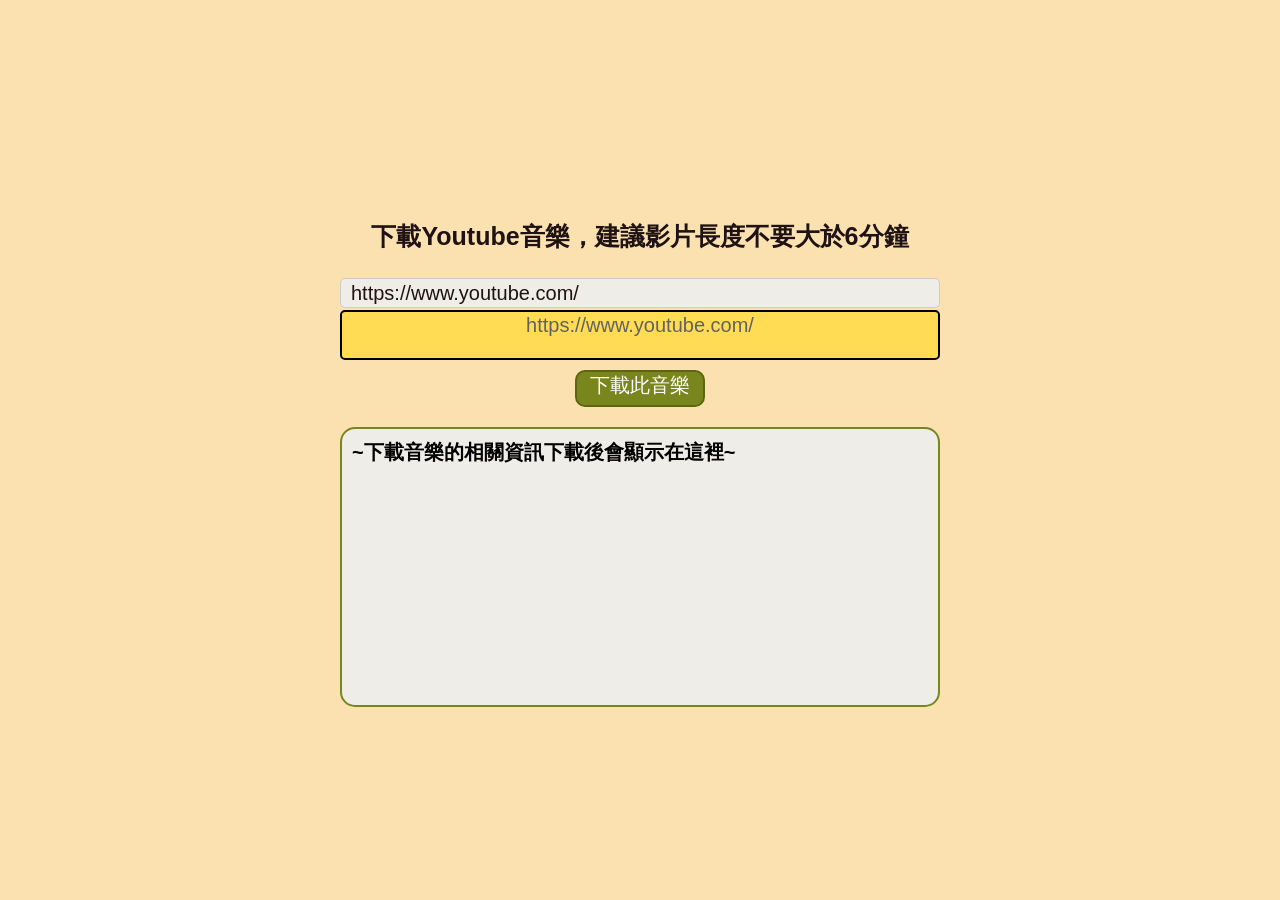
<file: Download_yt_audio/src/templates/index.html>
<!DOCTYPE html>
<html lang="zh-TW">
<head>
    <meta charset="UTF-8">
    <meta name="viewport" content="width=device-width, initial-scale=1.0">
    <title>Youtube Audio Download Studio</title>
    <style>
        * {
            margin: 0;
            padding: 0;
            box-sizing: border-box;
        }

        body {
            font-family: Arial, 'Microsoft JhengHei', sans-serif;
            background-color: #fbe0b0;
            display: flex;
            justify-content: center;
            align-items: center;
            min-height: 100vh;
            padding: 20px;
        }

        .container {
            background-color: #fbe0b0;
            width: 700px;
            height: 500px;
            position: relative;
            border-radius: 10px;
            padding: 20px;
        }

        .title {
            text-align: center;
            font-size: 25px;
            font-weight: bold;
            color: #1f1213;
            margin-top: 0;
        }

        .url-input {
            width: 600px;
            height: 30px;
            margin: 25px auto 0;
            display: block;
            font-size: 20px;
            color: #1f1213;
            background-color: #efede8;
            border: 1px solid #ccc;
            border-radius: 5px;
            padding: 5px 10px;
        }

        .url-display {
            width: 600px;
            min-height: 50px;
            margin: 2px auto;
            padding: 2px;
            font-size: 20px;
            color: rgb(98, 98, 98);
            background-color: #ffdc54;
            border: 2px solid #000000;
            border-radius: 5px;
            text-align: center;
            word-wrap: break-word;
        }

        .download-btn {
            width: 130px;
            height: 30px;
            display: block;
            margin: 10px auto;
            padding-bottom: 5%;
            color: #FFFFFF;
            background-color: #79861e;
            font-size: 20px;
            /* font-weight: bold; */
            border: 2px solid #5a6610;
            border-radius: 10px;
            cursor: pointer;
            transition: all 0.3s;
        }

        .download-btn:hover {
            background-color: #b6d7a8;
            color: #f00;
        }

        .download-btn:disabled {
            background-color: #ccc;
            border-color: #999;
            cursor: not-allowed;
            color: #666;
        }

        .info-box {
            width: 600px;
            height: 280px;
            margin: 20px auto;
            padding: 10px;
            font-size: 20px;
            font-weight: bold;
            color: black;
            background-color: #efede8;
            border: 2px solid #79861e;
            border-radius: 15px;
            overflow-y: auto;
            white-space: pre-wrap;
            word-wrap: break-word;
        }

        .info-box.error {
            color: red;
        }

        .loading {
            color: #79861e;
        }

        .success {
            color: green;
        }
    </style>
</head>
<body>
    <div class="container">
        <h1 class="title">下載Youtube音樂，建議影片長度不要大於6分鐘</h1>
        
        <input 
            type="text" 
            id="urlInput" 
            class="url-input" 
            placeholder="https://www.youtube.com/"
            value="https://www.youtube.com/"
        >
        
        <div id="urlDisplay" class="url-display">https://www.youtube.com/</div>
        
        <button id="downloadBtn" class="download-btn">下載此音樂</button>
        
        <div id="infoBox" class="info-box">~下載音樂的相關資訊下載後會顯示在這裡~</div>
    </div>

    <script>
        const urlInput = document.getElementById('urlInput');
        const urlDisplay = document.getElementById('urlDisplay');
        const downloadBtn = document.getElementById('downloadBtn');
        const infoBox = document.getElementById('infoBox');

        // Update URL display when input changes
        urlInput.addEventListener('input', function() {
            urlDisplay.textContent = this.value;
        });

        // Handle download button click
        downloadBtn.addEventListener('click', async function() {
            const url = urlInput.value.trim();
            
            if (!url || url === 'https://www.youtube.com/') {
                infoBox.textContent = 'ERROR: Please enter a valid YouTube URL.';
                infoBox.className = 'info-box error';
                return;
            }

            // Disable button and show loading
            downloadBtn.disabled = true;
            downloadBtn.textContent = '下載中...';
            infoBox.textContent = '正在處理您的請求...';
            infoBox.className = 'info-box loading';

            try {
                const response = await fetch('/download', {
                    method: 'POST',
                    headers: {
                        'Content-Type': 'application/json',
                    },
                    body: JSON.stringify({ url: url })
                });

                const data = await response.json();

                if (data.success) {
                    infoBox.className = 'info-box success';
                    infoBox.textContent = 
                        `🎵 標題: ${data.title}\n` +
                        `⏳ 長度: ${data.length}\n` +
                        `👤 創作者: ${data.author}\n` +
                        `📁 檔案: ${data.filename}\n` +
                        `✅ 下載完成!`;
                } else {
                    infoBox.className = 'info-box error';
                    infoBox.textContent = `ERROR: ${data.error}`;
                }
            } catch (error) {
                infoBox.className = 'info-box error';
                infoBox.textContent = `ERROR: Network error - ${error.message}`;
            } finally {
                // Re-enable button
                downloadBtn.disabled = false;
                downloadBtn.textContent = '下載此音樂';
            }
        });

        // Allow Enter key to trigger download
        urlInput.addEventListener('keypress', function(e) {
            if (e.key === 'Enter') {
                downloadBtn.click();
            }
        });
    </script>
</body>
</html>
</file>
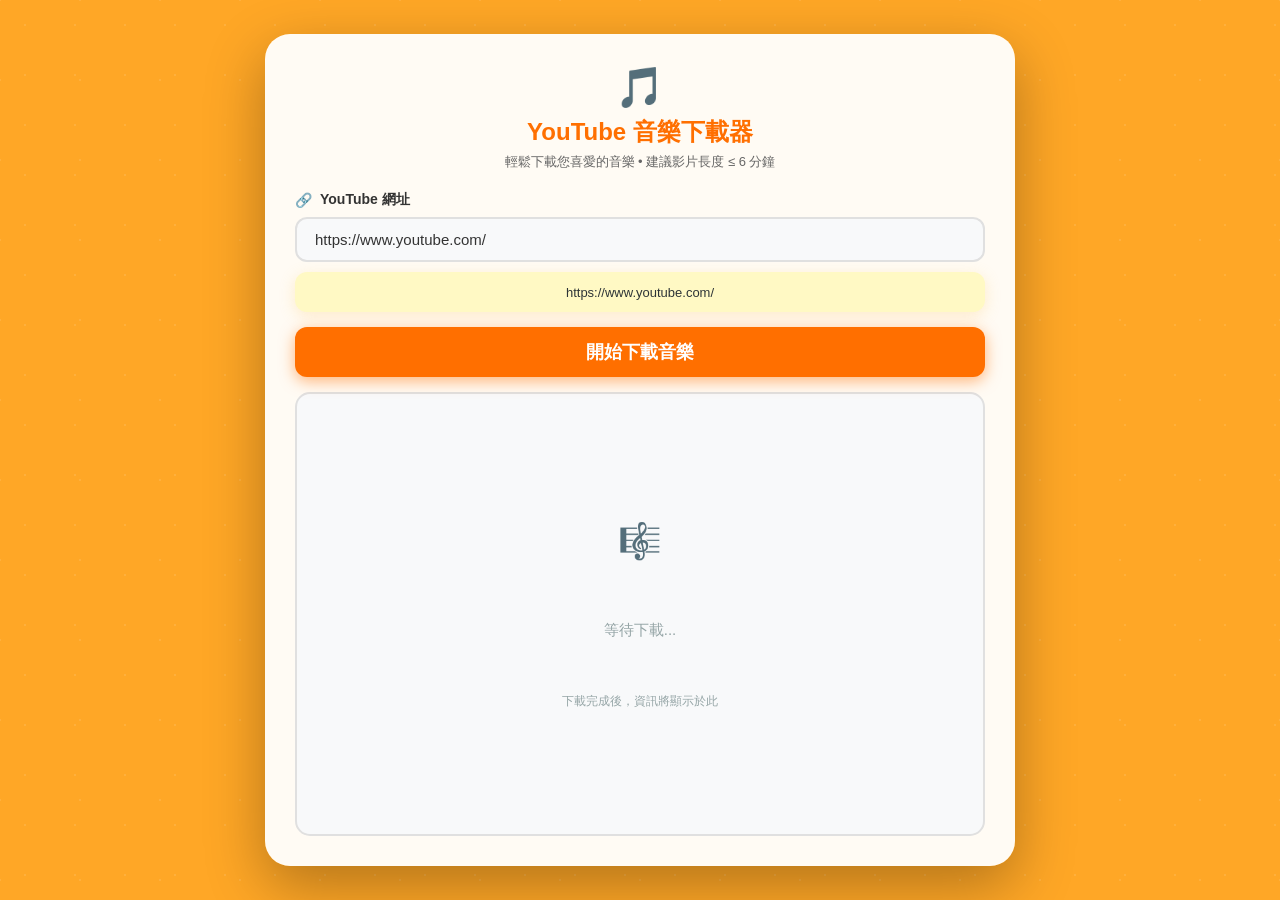
<file: Download_yt_audio/src/templates/index_modern.html>
<!DOCTYPE html>
<html lang="zh-TW">
<head>
    <meta charset="UTF-8">
    <meta name="viewport" content="width=device-width, initial-scale=1.0">
    <title>YouTube Audio Downloader 🎵</title>
    <style>
        * {
            margin: 0;
            padding: 0;
            box-sizing: border-box;
        }

        body {
            font-family: 'Segoe UI', Tahoma, Geneva, Verdana, 'Microsoft JhengHei', sans-serif;
            background: #ffa726;
            min-height: 100vh;
            display: flex;
            justify-content: center;
            align-items: center;
            padding: 20px;
            position: relative;
            overflow-x: hidden;
        }

        /* Animated background particles */
        body::before {
            content: '';
            position: absolute;
            width: 100%;
            height: 100%;
            background-image: 
                radial-gradient(circle, rgba(255, 255, 255, 0.1) 1px, transparent 1px),
                radial-gradient(circle, rgba(255, 255, 255, 0.1) 1px, transparent 1px);
            background-size: 50px 50px, 80px 80px;
            background-position: 0 0, 40px 40px;
            animation: moveStars 20s linear infinite;
        }

        @keyframes moveStars {
            0% { background-position: 0 0, 40px 40px; }
            100% { background-position: 50px 50px, 90px 90px; }
        }

        .container {
            background: rgba(255, 255, 255, 0.95);
            backdrop-filter: blur(10px);
            width: 100%;
            max-width: 750px;
            border-radius: 25px;
            padding: 30px;
            box-shadow: 0 20px 60px rgba(0, 0, 0, 0.3);
            position: relative;
            z-index: 1;
            animation: slideIn 0.5s ease-out;
        }

        @keyframes slideIn {
            from {
                opacity: 0;
                transform: translateY(-30px);
            }
            to {
                opacity: 1;
                transform: translateY(0);
            }
        }

        .header {
            text-align: center;
            margin-bottom: 20px;
        }

        .icon-title {
            font-size: 40px;
            margin-bottom: 5px;
            animation: bounce 2s infinite;
        }

        @keyframes bounce {
            0%, 100% { transform: translateY(0); }
            50% { transform: translateY(-10px); }
        }

        .title {
            font-size: 24px;
            font-weight: 700;
            color: #ff6f00;
            margin-bottom: 5px;
        }

        .subtitle {
            font-size: 13px;
            color: #666;
            font-weight: 400;
        }

        .input-group {
            margin-bottom: 15px;
        }

        .input-label {
            display: block;
            font-size: 14px;
            font-weight: 600;
            color: #333;
            margin-bottom: 8px;
            display: flex;
            align-items: center;
            gap: 8px;
        }

        .url-input {
            width: 100%;
            height: 45px;
            font-size: 15px;
            color: #333;
            background-color: #f8f9fa;
            border: 2px solid #e0e0e0;
            border-radius: 12px;
            padding: 0 18px;
            transition: all 0.3s ease;
        }

        .url-input:focus {
            outline: none;
            border-color: #f7b733;
            background-color: #fff;
            box-shadow: 0 0 0 4px rgba(247, 183, 51, 0.2);
        }

        .url-preview {
            margin-top: 10px;
            padding: 12px;
            background: #fff9c4;
            border-radius: 12px;
            font-size: 13px;
            color: #2d3436;
            word-wrap: break-word;
            min-height: 40px;
            display: flex;
            align-items: center;
            justify-content: center;
            box-shadow: 0 4px 15px rgba(253, 203, 110, 0.3);
            transition: all 0.3s ease;
        }

        .url-preview:empty::before {
            content: '已準備接收 YouTube URL...';
            color: #636e72;
            font-style: italic;
        }

        .download-btn {
            width: 100%;
            height: 50px;
            display: flex;
            align-items: center;
            justify-content: center;
            gap: 10px;
            margin: 15px 0;
            color: #fff;
            background: #ff6f00;
            font-size: 18px;
            font-weight: 700;
            border: none;
            border-radius: 12px;
            cursor: pointer;
            transition: all 0.3s ease;
            box-shadow: 0 4px 15px rgba(255, 111, 0, 0.5);
            position: relative;
            overflow: hidden;
        }

        .download-btn::before {
            content: '';
            position: absolute;
            top: 0;
            left: -100%;
            width: 100%;
            height: 100%;
            background: rgba(255, 255, 255, 0.2);
            transition: left 0.5s;
        }

        .download-btn:hover::before {
            left: 100%;
        }

        .download-btn:hover {
            transform: translateY(-2px);
            box-shadow: 0 6px 25px rgba(247, 183, 51, 0.6);
        }

        .download-btn:active {
            transform: translateY(0);
        }

        .download-btn:disabled {
            background: #9e9e9e;
            cursor: not-allowed;
            transform: none;
            box-shadow: none;
        }

        .info-box {
            min-height: 150px;
            padding: 20px;
            background: #f8f9fa;
            border: 2px solid #e0e0e0;
            border-radius: 15px;
            font-size: 20px;
            color: #2d3436;
            white-space: pre-wrap;
            word-wrap: break-word;
            transition: all 0.3s ease;
            line-height: 1.3;
            text-align: left;
        }

        .info-box.loading {
            background: #e1f5fe;
            border-color: #64b5f6;
            color: #1565c0;
            animation: pulse 1.5s infinite;
        }

        @keyframes pulse {
            0%, 100% { opacity: 1; }
            50% { opacity: 0.8; }
        }

        .info-box.success {
            background: #e8f5e9;
            border-color: #66bb6a;
            color: #2e7d32;
            animation: successPop 0.5s ease-out;
        }

        @keyframes successPop {
            0% { transform: scale(0.95); }
            50% { transform: scale(1.02); }
            100% { transform: scale(1); }
        }

        .info-box.error {
            background: #ffebee;
            border-color: #ef5350;
            color: #c62828;
            animation: shake 0.5s;
        }

        @keyframes shake {
            0%, 100% { transform: translateX(0); }
            25% { transform: translateX(-10px); }
            75% { transform: translateX(10px); }
        }

        .info-line {
            display: block;
            word-wrap: break-word;
            overflow-wrap: break-word;
        }

        .spinner {
            display: inline-block;
            width: 20px;
            height: 20px;
            border: 3px solid rgba(247, 183, 51, 0.3);
            border-top-color: #f7b733;
            border-radius: 50%;
            animation: spin 1s linear infinite;
        }

        @keyframes spin {
            to { transform: rotate(360deg); }
        }

        /* Progress bar */
        .progress-container {
            width: 100%;
            height: 6px;
            background-color: #e0e0e0;
            border-radius: 10px;
            overflow: hidden;
            margin: 10px 0;
            display: none;
        }

        .progress-bar {
            height: 100%;
            background: #ff6f00;
            width: 0%;
            transition: width 0.3s ease;
            animation: progressShine 1.5s infinite;
        }

        @keyframes progressShine {
            0% { opacity: 0.8; }
            50% { opacity: 1; }
            100% { opacity: 0.8; }
        }

        /* Responsive design */
        @media (max-width: 768px) {
            .container {
                padding: 25px;
            }

            .title {
                font-size: 22px;
            }

            .icon-title {
                font-size: 40px;
            }
        }
    </style>
</head>
<body>
    <div class="container">
        <div class="header">
            <div class="icon-title">🎵</div>
            <h1 class="title">YouTube 音樂下載器</h1>
            <p class="subtitle">輕鬆下載您喜愛的音樂 • 建議影片長度 ≤ 6 分鐘</p>
        </div>

        <div class="input-group">
            <label class="input-label">
                <span>🔗</span>
                <span>YouTube 網址</span>
            </label>
            <input 
                type="text" 
                id="urlInput" 
                class="url-input" 
                placeholder="貼上 YouTube 影片網址..."
                value="https://www.youtube.com/"
            >
            <div id="urlPreview" class="url-preview"></div>
        </div>

        <button id="downloadBtn" class="download-btn">
            <span>開始下載音樂</span>
        </button>

        <div class="progress-container" id="progressContainer">
            <div class="progress-bar" id="progressBar"></div>
        </div>

        <div id="infoBox" class="info-box">
            <div style="text-align: center; color: #95a5a6;">
                <div style="font-size: 35px; margin-bottom: 4px;">🎼</div>
                <div style="font-size: 15px;">等待下載...</div>
                <div style="font-size: 12px; margin-top: 3px;">下載完成後，資訊將顯示於此</div>
            </div>
        </div>
    </div>

    <script>
        const urlInput = document.getElementById('urlInput');
        const urlPreview = document.getElementById('urlPreview');
        const downloadBtn = document.getElementById('downloadBtn');
        const infoBox = document.getElementById('infoBox');
        const progressContainer = document.getElementById('progressContainer');
        const progressBar = document.getElementById('progressBar');

        // Update URL preview when input changes
        urlInput.addEventListener('input', function() {
            urlPreview.textContent = this.value;
        });

        // Initialize preview
        urlPreview.textContent = urlInput.value;

        // Handle download button click
        downloadBtn.addEventListener('click', async function() {
            const url = urlInput.value.trim();
            
            if (!url || url === 'https://www.youtube.com/') {
                infoBox.className = 'info-box error';
                infoBox.innerHTML = `
                    <div class="info-line">❌ 錯誤：請輸入有效的 YouTube 網址</div>
                `;
                return;
            }

            // Disable button and show loading
            downloadBtn.disabled = true;
            downloadBtn.innerHTML = '<span class="spinner"></span><span>下載中...</span>';
            
            infoBox.className = 'info-box loading';
            infoBox.innerHTML = `
                <div class="info-line">
                    <span class="spinner"></span>
                    <span>正在連接 YouTube 伺服器...</span>
                </div>
                <div class="info-line">📡 正在獲取影片資訊...</div>
                <div class="info-line">⏳ 請稍候，這可能需要幾秒鐘...</div>
            `;

            // Show progress bar
            progressContainer.style.display = 'block';
            progressBar.style.width = '30%';

            try {
                const response = await fetch('/download', {
                    method: 'POST',
                    headers: {
                        'Content-Type': 'application/json',
                    },
                    body: JSON.stringify({ url: url })
                });

                progressBar.style.width = '70%';

                const data = await response.json();

                progressBar.style.width = '100%';

                if (data.success) {
                    infoBox.className = 'info-box success';
                    infoBox.innerHTML = `
                        <div style="text-align: center; font-size: 20px; margin-bottom: 2px;">✅</div>
                        <div class="info-line"><strong>🎵 標題：</strong> ${data.title}</div>
                        <div class="info-line"><strong>⏱️ 長度：</strong> ${data.length}</div>
                        <div class="info-line"><strong>👤 創作者：</strong> ${data.author}</div>
                        <div class="info-line"><strong>📁 檔案名稱：</strong> ${data.filename}</div>
                        <div class="info-line" style="margin-top: 2px; color: #2e7d32; font-weight: bold;">
                            🎉 下載完成！檔案已儲存至 audios 資料夾
                        </div>
                    `;

                    // Confetti effect (text-based)
                    setTimeout(() => {
                        progressContainer.style.display = 'none';
                        progressBar.style.width = '0%';
                    }, 1000);
                } else {
                    infoBox.className = 'info-box error';
                    infoBox.innerHTML = `
                        <div style="text-align: center; font-size: 25px; margin-bottom: 2px;">⚠️</div>
                        <div class="info-line"><strong>錯誤訊息：</strong></div>
                        <div class="info-line">${data.error}</div>
                        <div class="info-line" style="margin-top: 2px; font-weight: bold;">
                            💡 請檢查網址是否正確，或稍後再試
                        </div>
                    `;
                    progressContainer.style.display = 'none';
                    progressBar.style.width = '0%';
                }
            } catch (error) {
                infoBox.className = 'info-box error';
                infoBox.innerHTML = `
                    <div style="text-align: center; font-size: 25px; margin-bottom: 8px;">🔌</div>
                    <div class="info-line"><strong>網路錯誤：</strong></div>
                    <div class="info-line">${error.message}</div>
                    <div class="info-line" style="margin-top: 8px; font-size: 13px;">
                        💡 請檢查網路連線，或稍後再試
                    </div>
                `;
                progressContainer.style.display = 'none';
                progressBar.style.width = '0%';
            } finally {
                // Re-enable button
                downloadBtn.disabled = false;
                downloadBtn.innerHTML = '<span>⬇️</span><span>開始下載音樂</span>';
            }
        });

        // Allow Enter key to trigger download
        urlInput.addEventListener('keypress', function(e) {
            if (e.key === 'Enter') {
                downloadBtn.click();
            }
        });

        // Select all text on focus
        urlInput.addEventListener('focus', function() {
            this.select();
        });
    </script>
</body>
</html>
</file>
